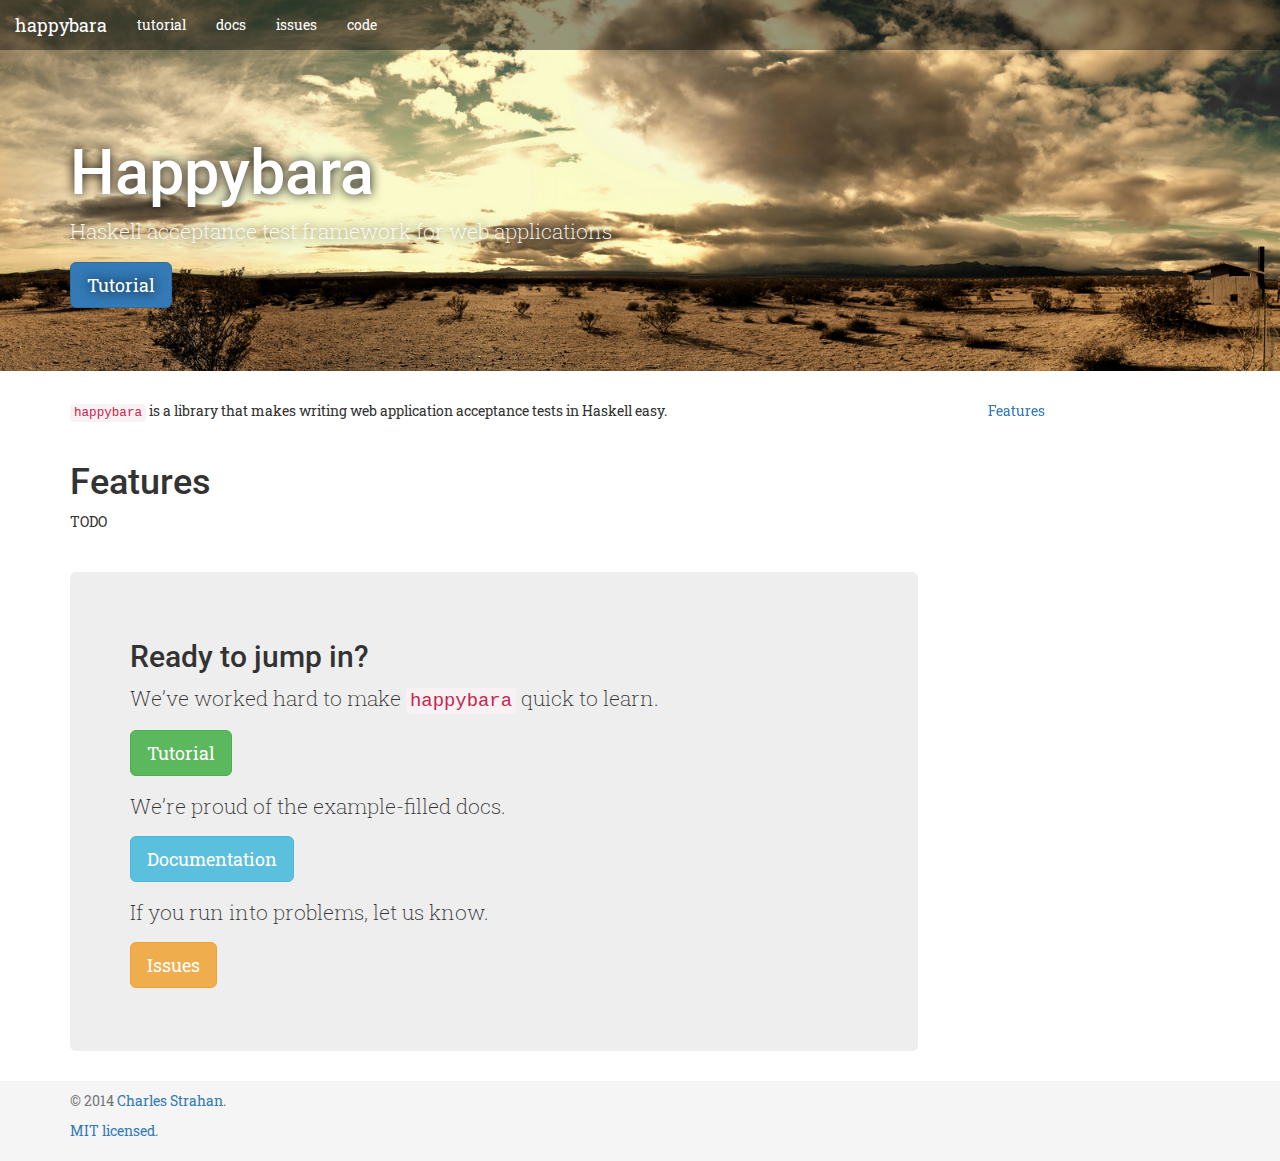
<file: index.html>
<!DOCTYPE html PUBLIC "-//W3C//DTD XHTML 1.0 Transitional//EN" "http://www.w3.org/TR/xhtml1/DTD/xhtml1-transitional.dtd">
<html xmlns="http://www.w3.org/1999/xhtml">
<head>
  <meta http-equiv="Content-Type" content="text/html; charset=utf-8" />
  <meta http-equiv="Content-Style-Type" content="text/css" />
  <meta name="generator" content="pandoc" />
  <meta name="author" content="Haskell acceptance test framework for web applications" />
  <link href="http://fonts.googleapis.com/css?family=Roboto:700" rel='stylesheet' type='text/css'>
  <link href="http://fonts.googleapis.com/css?family=Roboto+Slab" rel='stylesheet' type='text/css'>
  <title>Happybara</title>
  <style type="text/css">code{white-space: pre;}</style>
  <link rel="stylesheet" href="http://netdna.bootstrapcdn.com/bootstrap/3.1.1/css/bootstrap.min.css" type="text/css" />
  <link rel="stylesheet" href="bootstrap-custom.css" type="text/css" />
</head>
<body>
    <div class="jumboback">
    <div class="navbar" role="navigation">
      <a class="navbar-brand" href="/">happybara</a>
      <ul class="nav navbar-nav">
        <li><a href="tutorial.html">tutorial</a></li>
        <li><a href="http://hackage.haskell.org/package/happybara" target="_blank">docs</a></li>
        <li><a href="https://github.com/cstrahan/happybara/issues" target="_blank">issues</a></li>
        <li><a href="https://github.com/cstrahan/happybara" target="_blank">code</a></li>
      </ul>
    </div>
    <div class="jumbotron">
      <div class="container">
	<h1>Happybara</h1>
		<p class="lead">Haskell acceptance test framework for web applications</p>
            <p class="lead"><a href="tutorial.html" class="btn btn-primary btn-lg" role="button">Tutorial</a></p>
	      </div>
    </div>
  </div>
    <div class="container">
    <div class="row">
      <div class="col-md-9" role="main">
<p><code>happybara</code> is a library that makes writing web application acceptance tests in Haskell easy.</p>
<h1 id="features">Features</h1>
<p>TODO</p>
<div class="jumbotron" style="margin-top: 40px;">
<h2 style="margin-top: 20px;">
Ready to jump in?
</h2>

<p>We’ve worked hard to make <code>happybara</code> quick to learn.</p>
<p><a href="tutorial.html" class="btn btn-success btn-lg" role="button">Tutorial</a></p>
<p>We’re proud of the example-filled docs.</p>
<p><a href="http://hackage.haskell.org/package/happybara" class="btn btn-info btn-lg" role="button">Documentation</a></p>
<p>If you run into problems, let us know.</p>
<p><a href="https://github.com/cstrahan/happybara" class="btn btn-warning btn-lg" role="button">Issues</a></p>
</div>
            </div>
            <div id="TOC" class="col-md-3">
        <div class="bs-docs-sidebar hidden-print affix" role="complementary">
	  <div class="nav bs-docs-sidenav">
	                <ul>
            <li><a href="#features">Features</a></li>
            </ul>
	    	  </div>
        </div>
      </div>
          </div>
  </div>
  <div id="footer">
    <div class="container">
      <p class="pull-right text-muted" style="clear: right"><iframe class="github-btn" src="http://ghbtns.com/github-btn.html?user=cstrahan&repo=happybara&type=watch&count=true" allowtransparency="true" frameborder="0" scrolling="0" width="100px" height="20px"></iframe></p>
      <p class="text-muted">&copy;
      2014 <a href="http://cstrahan.com" target="_blank">Charles Strahan</a>.</p>
      <p class="pull-right text-muted" style="clear: right"><iframe class="github-btn" src="http://ghbtns.com/github-btn.html?user=cstrahan&repo=happybara&type=fork&count=true" allowtransparency="true" frameborder="0" scrolling="0" width="102px" height="20px"></iframe></p>
      <p class="text-muted"><a href="https://github.com/cstrahan/happybara/blob/master/happybara/LICENSE">MIT licensed</a>.</p>
    </div>
  </div>
  <script src="http://ajax.googleapis.com/ajax/libs/jquery/1.11.0/jquery.min.js"></script>

  <script src="http://netdna.bootstrapcdn.com/bootstrap/3.1.1/js/bootstrap.min.js"></script>
</body>
</html>
</file>
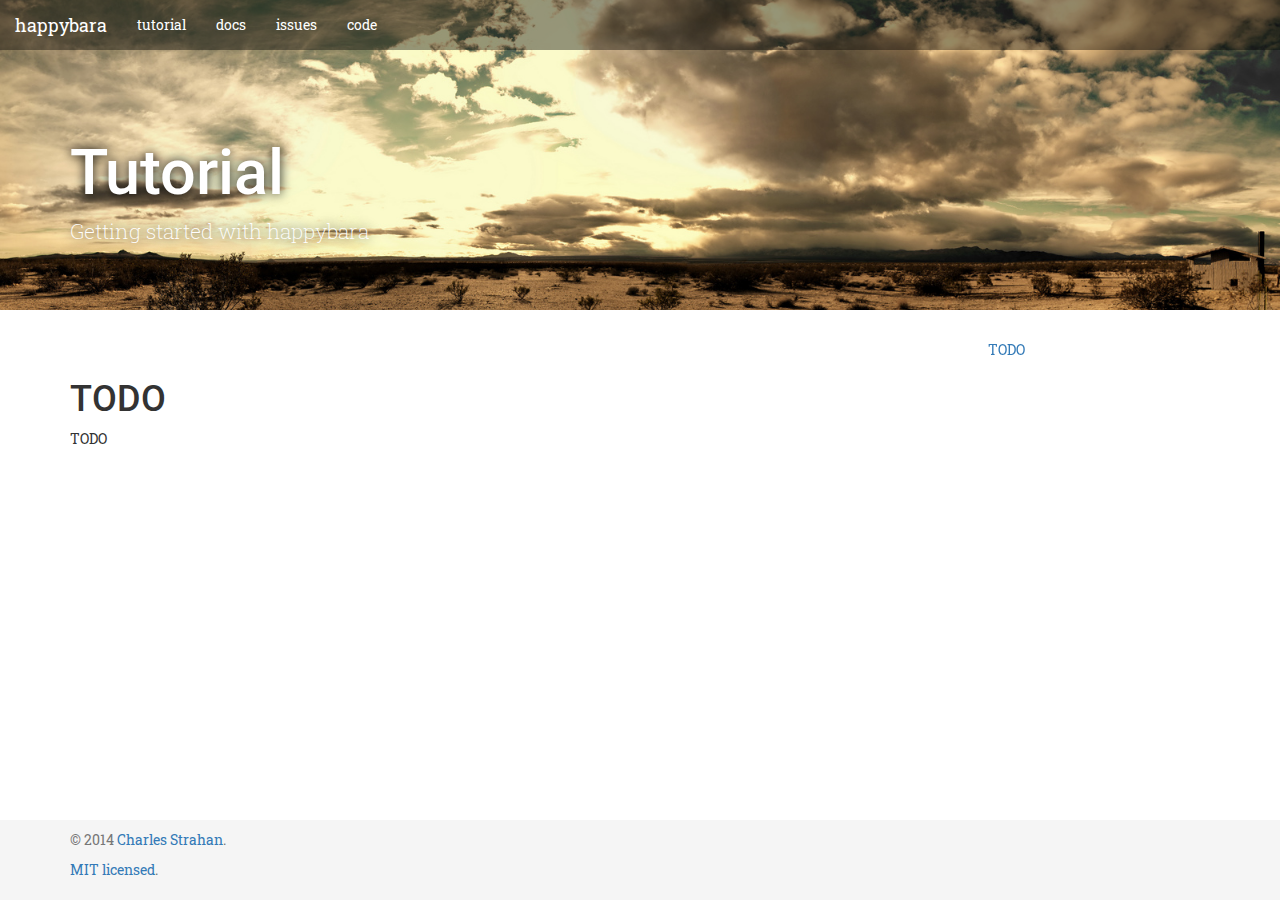
<file: tutorial.html>
<!DOCTYPE html PUBLIC "-//W3C//DTD XHTML 1.0 Transitional//EN" "http://www.w3.org/TR/xhtml1/DTD/xhtml1-transitional.dtd">
<html xmlns="http://www.w3.org/1999/xhtml">
<head>
  <meta http-equiv="Content-Type" content="text/html; charset=utf-8" />
  <meta http-equiv="Content-Style-Type" content="text/css" />
  <meta name="generator" content="pandoc" />
  <meta name="author" content="Getting started with happybara" />
  <link href="http://fonts.googleapis.com/css?family=Roboto:700" rel='stylesheet' type='text/css'>
  <link href="http://fonts.googleapis.com/css?family=Roboto+Slab" rel='stylesheet' type='text/css'>
  <title>Tutorial</title>
  <style type="text/css">code{white-space: pre;}</style>
  <link rel="stylesheet" href="http://netdna.bootstrapcdn.com/bootstrap/3.1.1/css/bootstrap.min.css" type="text/css" />
  <link rel="stylesheet" href="bootstrap-custom.css" type="text/css" />
</head>
<body>
    <div class="jumboback">
    <div class="navbar" role="navigation">
      <a class="navbar-brand" href="/">happybara</a>
      <ul class="nav navbar-nav">
        <li><a href="tutorial.html">tutorial</a></li>
        <li><a href="http://hackage.haskell.org/package/happybara" target="_blank">docs</a></li>
        <li><a href="https://github.com/cstrahan/happybara/issues" target="_blank">issues</a></li>
        <li><a href="https://github.com/cstrahan/happybara" target="_blank">code</a></li>
      </ul>
    </div>
    <div class="jumbotron">
      <div class="container">
	<h1>Tutorial</h1>
		<p class="lead">Getting started with happybara</p>
	      </div>
    </div>
  </div>
    <div class="container">
    <div class="row">
      <div class="col-md-9" role="main">
            <h1 id="todo">TODO</h1>
<p>TODO</p>
            </div>
            <div id="TOC" class="col-md-3">
        <div class="bs-docs-sidebar hidden-print affix" role="complementary">
	  <div class="nav bs-docs-sidenav">
	                <ul>
            <li><a href="#todo">TODO</a></li>
            </ul>
	    	  </div>
        </div>
      </div>
          </div>
  </div>
  <div id="footer">
    <div class="container">
      <p class="pull-right text-muted" style="clear: right"><iframe class="github-btn" src="http://ghbtns.com/github-btn.html?user=cstrahan&repo=happybara&type=watch&count=true" allowtransparency="true" frameborder="0" scrolling="0" width="100px" height="20px"></iframe></p>
      <p class="text-muted">&copy;
      2014 <a href="http://cstrahan.com" target="_blank">Charles Strahan</a>.</p>
      <p class="pull-right text-muted" style="clear: right"><iframe class="github-btn" src="http://ghbtns.com/github-btn.html?user=cstrahan&repo=happybara&type=fork&count=true" allowtransparency="true" frameborder="0" scrolling="0" width="102px" height="20px"></iframe></p>
      <p class="text-muted"><a href="https://github.com/cstrahan/happybara/blob/master/happybara/LICENSE">MIT licensed</a>.</p>
    </div>
  </div>
  <script src="http://ajax.googleapis.com/ajax/libs/jquery/1.11.0/jquery.min.js"></script>

  <script src="http://netdna.bootstrapcdn.com/bootstrap/3.1.1/js/bootstrap.min.js"></script>
</body>
</html>
</file>
